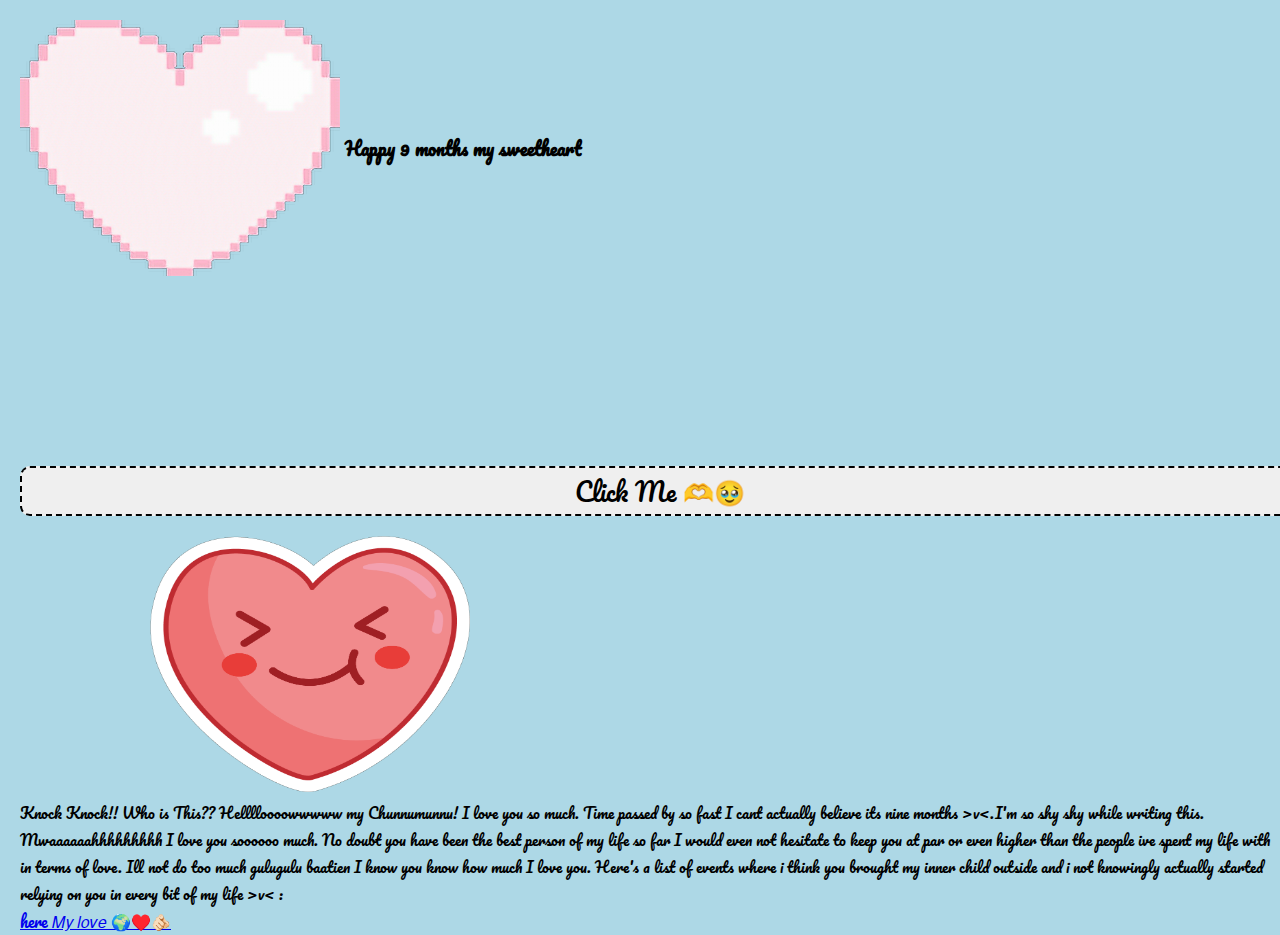
<file: index.html>
<!DOCTYPE html>
<html lang="en">
<head>
<link rel="preconnect" href="https://fonts.googleapis.com">
<link rel="preconnect" href="https://fonts.gstatic.com" crossorigin>
<link href="https://fonts.googleapis.com/css2?family=Pacifico&display=swap" rel="stylesheet">
    <meta charset="UTF-8">
    <meta name="viewport" content="width=device-width, initial-scale=1.0">
    <link rel="stylesheet" href="shreya.css">
    <title>Document</title>
</head>
<body>
    <div id="heart" class="heart">
        <img src="heart.png" alt="mwah" class="heart.png">
        <h1 class="heading">Happy 9 months my sweetheart</h1>
    </div>
    <div class="emoji" id="emoji">
    </div>
    <div class="button">
        <button id="hihi" onclick="buttonload()">Click Me 🫶🥹</button>
    </div>
    <div class="heart-image">
        <img class="heartemoji" src="heart-image.png">
    </div>
    <div class="letter">
       <p style="margin-left: 20px;">
 Knock Knock!!
Who is This??
Helllloooowwwww my Chunnumunnu!
I love you so much. Time passed by so fast I cant actually believe its nine months >v<.I'm so shy shy while writing this. Mwaaaaaahhhhhhhhh I love you soooooo much. No doubt you have been the best person of my life so far I would even not hesitate to keep you at par or even higher than the people ive spent my life with in terms of love.
Ill not do too much gulugulu baatien I know you know how much I love you.

Here's a list of events where i think you brought my inner child outside and i not knowingly actually started relying on you in every bit of my life >v< :

       </p>
    </div>
    <a href="page2.html"> here 𝑀𝑦 𝑙𝑜𝑣𝑒 🌍♥️🫵🏻</a>
    <script src="shreya.js"></script>
</body>
</html>
</file>
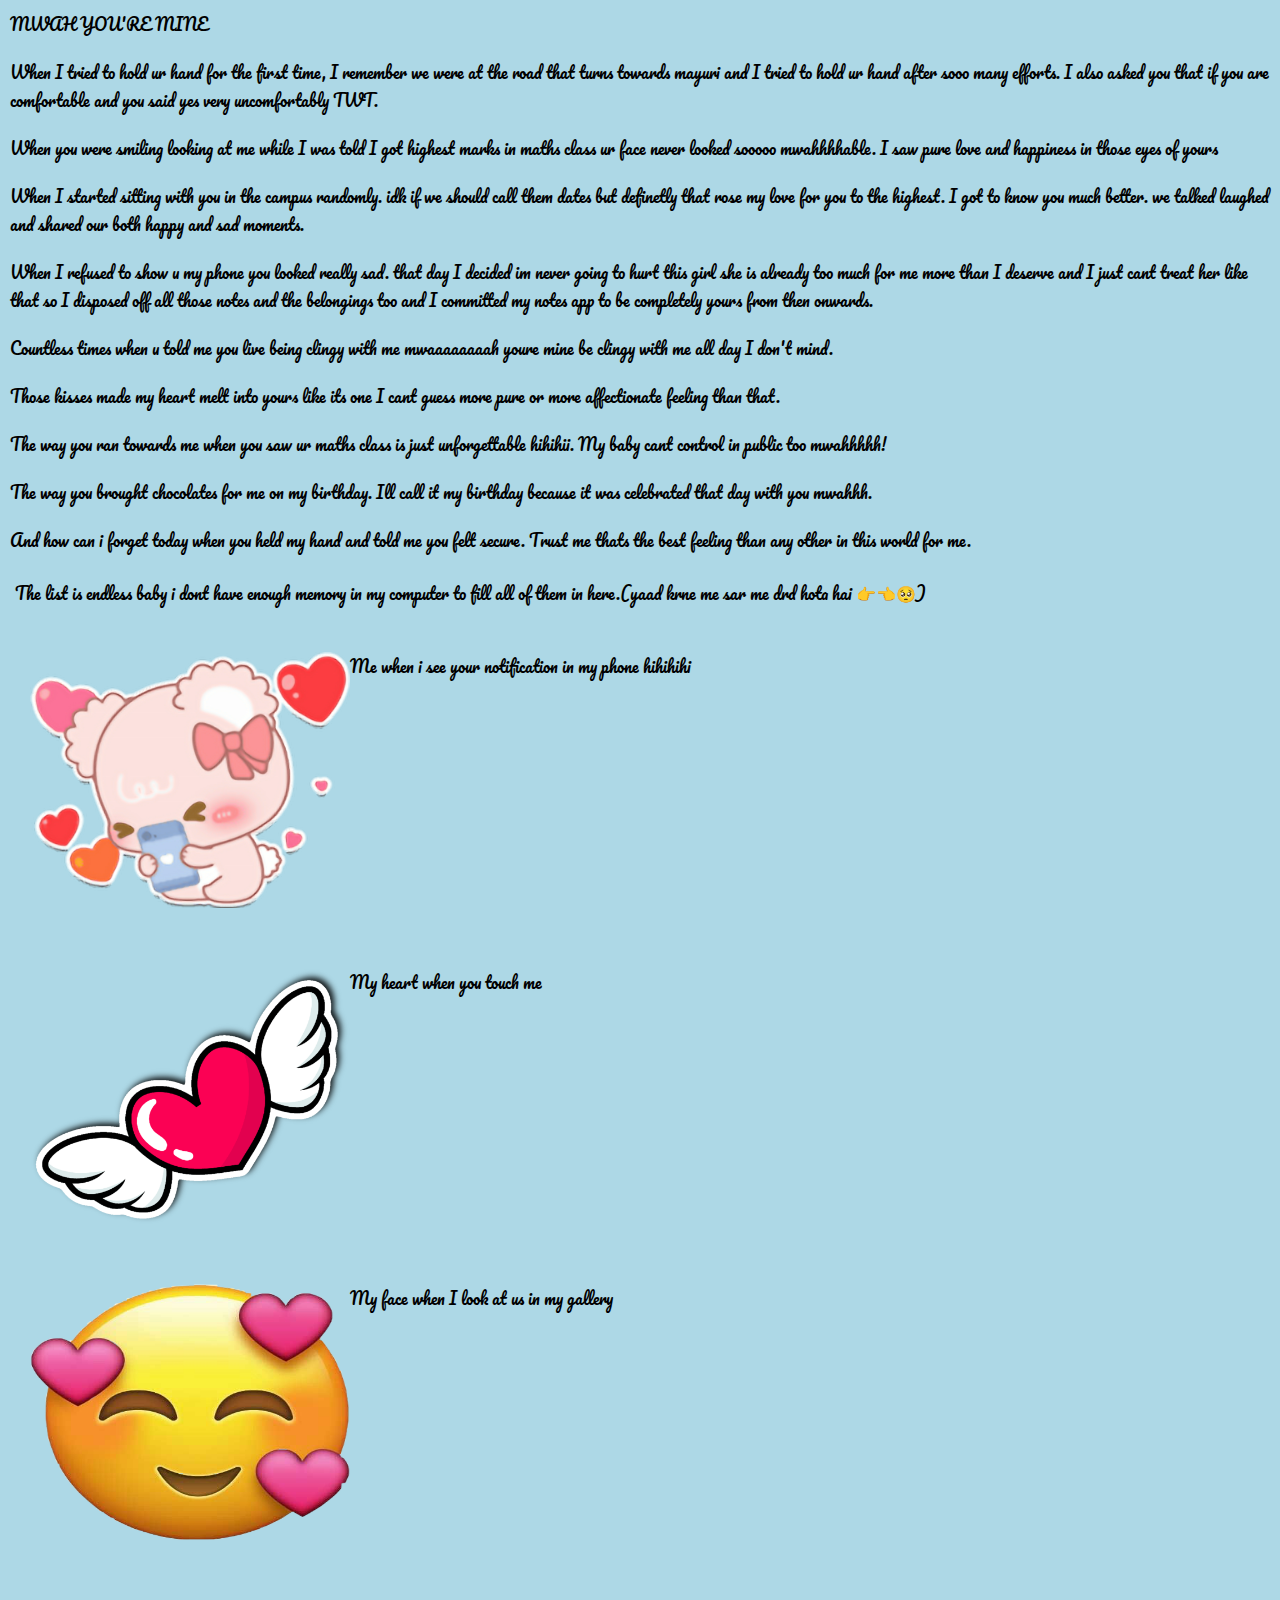
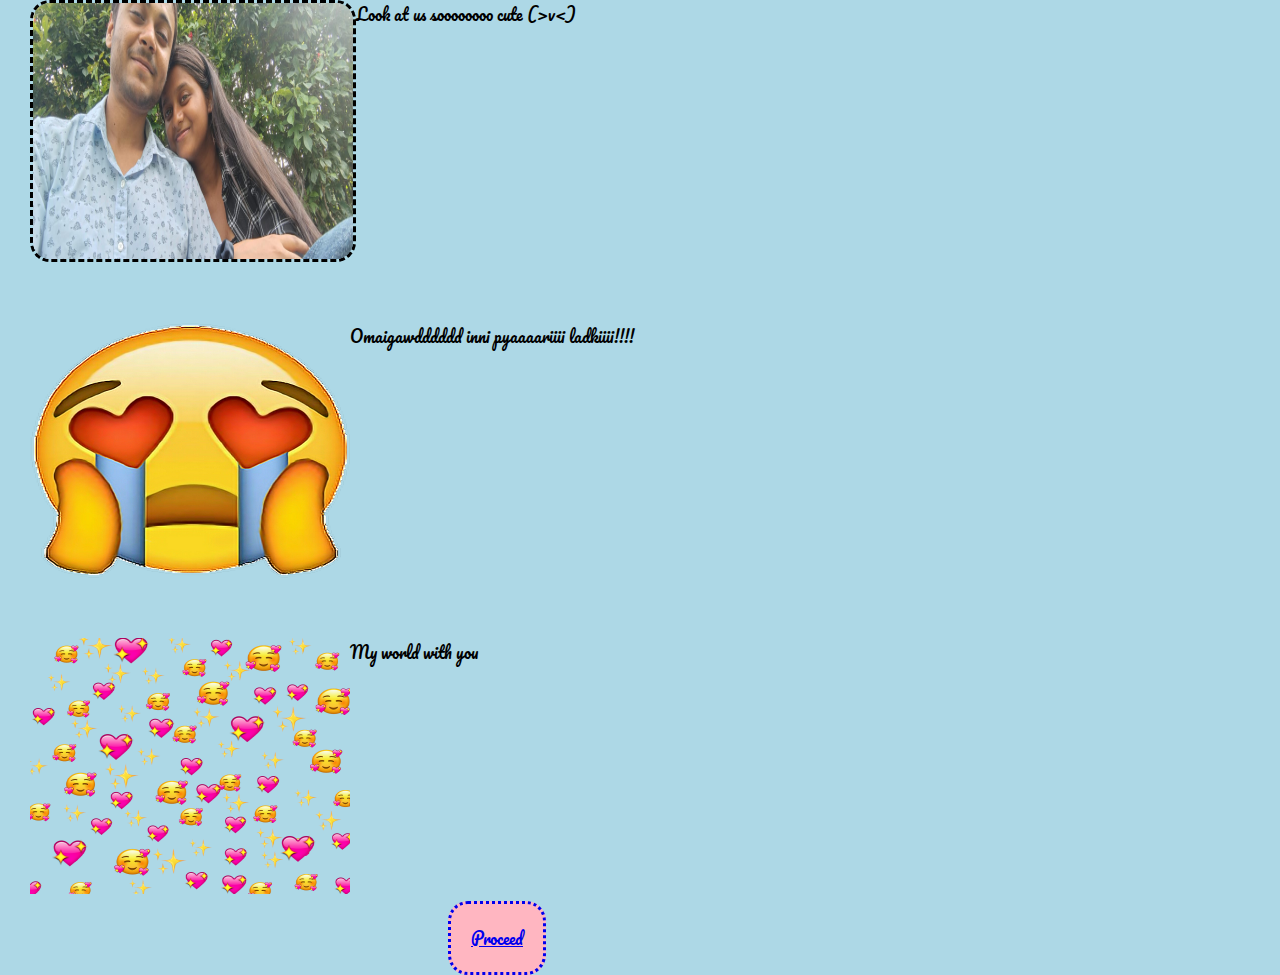
<file: page2.html>
<!DOCTYPE html>
<html lang="en">
<head>
    <link rel="preconnect" href="https://fonts.googleapis.com">
<link rel="preconnect" href="https://fonts.gstatic.com" crossorigin>
<link href="https://fonts.googleapis.com/css2?family=Pacifico&display=swap" rel="stylesheet">
    <meta charset="UTF-8">
    <meta name="viewport" content="width=device-width, initial-scale=1.0">
    <link rel="stylesheet" href="shreya.css">
    <title>Document</title>
</head>
<body>
    <div class="list">
        <ol>
            <li>MWAH YOU'RE MINE</li>
            <li>When I tried to hold ur hand for the first time, I remember we were at the road that turns towards mayuri and I tried to hold ur hand after sooo many efforts. I also asked you that if you are comfortable and you said yes very uncomfortably TWT.</li>
            <li>
                When you were smiling looking at me while I was told I got highest marks in maths class ur face never looked sooooo mwahhhhable. I saw pure love and happiness in those eyes of yours
            </li>
            <li>
                When I started sitting with you in the campus randomly. idk if we should call them dates but definetly that  rose my love for you to the highest. I got to know you much better. we talked laughed and shared our both happy and sad moments.
            </li>
            <li>When I refused to show u my phone you looked really sad. that day I decided im never going to hurt this girl she is already too much for me more than I deserve and I just cant treat her like that so I disposed off all those notes and the belongings too and I committed my notes app to be completely yours from then onwards.</li>
            <li>Countless times when u told me you live being clingy with me mwaaaaaaaah youre mine be clingy with me all day I don't mind.</li>
            <li>Those kisses made my heart melt into yours like its one I cant guess more pure or more affectionate feeling than that.</li>
            <li>The way you ran towards me when you saw ur maths class is just unforgettable hihihii. My baby cant control in public too mwahhhhh!</li>
            <li>The way you brought chocolates for me on my birthday. Ill call it my birthday because it was celebrated that day with you mwahhh.</li>
            <li>And how can i forget today when you held my hand and told me you felt secure. Trust me thats the best feeling than any other in this world for me.</li>
        </ol>
        <p style="padding: 15px;">The list is endless baby i dont have enough memory in my computer to fill all of them in here.(yaad krne me sar me drd hota hai 👉👈🥺)</p>
    </div>
    <div class="image-phone">
        <img src="image-phone.png" alt="">
        <p>Me when i see your notification in my phone hihihihi</p>
    </div>
    <div class="image-phone">
        <img src="heart-fly.png" alt="">
        <p>My heart when you touch me</p>
    </div>
    <div class="image-phone">
        <img src="heart-smily.png" alt="">
        <p>My face when I look at us in my gallery</p>
    </div>
    <div class="image-phone">
        <img style="border-radius: 20px; border-style: dashed;" src="us.jpg" alt="">
        <p>Look at us soooooooo cute (>v<)</p>
    </div>
    <div class="image-phone">
        <img src="omaigawd.png" alt="">
        <p>Omaigawdddddd inni pyaaaariiii ladkiiii!!!!</p>
    </div>
    <div class="image-phone">
        <img src="emojis.png" alt="">
        <p>My world with you</p>
    </div>
    <a href="page3.html" style="background-color: lightpink; height: 50px; width: 100px; margin-left: 35%; border-radius: 20px; border-style: dotted; padding: 20px;">Proceed</a>
</body>
</html>
</file>
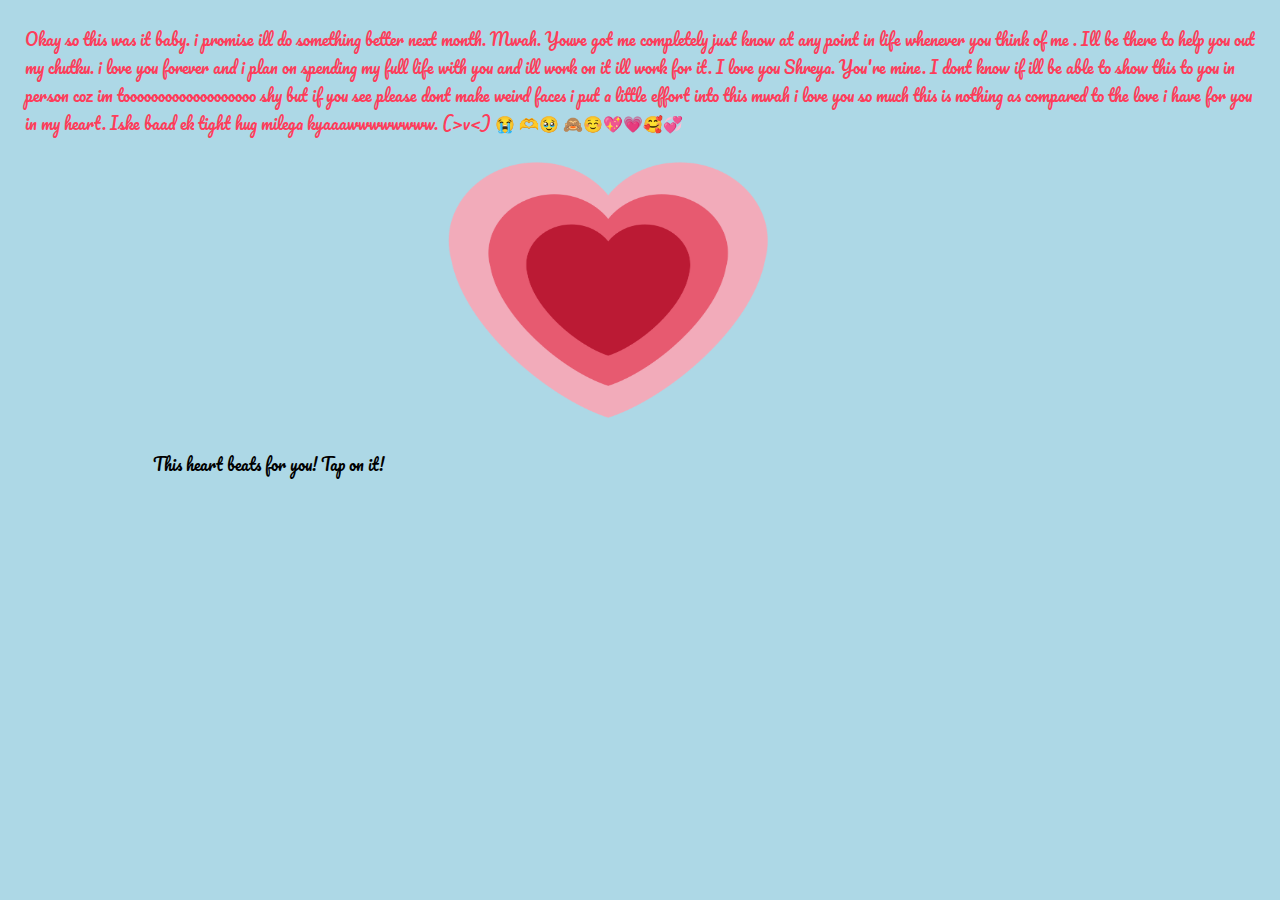
<file: page3.html>
<!DOCTYPE html>
<html lang="en">
<head>
    <link rel="preconnect" href="https://fonts.googleapis.com">
<link rel="preconnect" href="https://fonts.gstatic.com" crossorigin>
<link href="https://fonts.googleapis.com/css2?family=Pacifico&display=swap" rel="stylesheet">
    <link rel="stylesheet" href="shreya.css">
    <meta charset="UTF-8">
    <meta name="viewport" content="width=device-width, initial-scale=1.0">
    <title>Document</title>
</head>
<style>
    @keyframes heart{
         0%{
        transform: scale(1);
    }
    20%{
        transform: scale(1.05);
    }
    40%{
        transform: scale(1);
    }
    60%{
        transform: scale(1.05);
    }
    80%{
        transform: scale(1);
    }
    100%{
        transform: scale(1);
    }
    }
    p{
        padding: 25px;
        color: rgb(254, 61, 90);
        
    }
    div{
        border-radius: 2px;
    }
    img{
        margin-left: 35%;
    }
    img:hover{
        animation: heart 1s ease-in-out infinite;
    }
</style>
<body>
    <div class="p-container">
    <p>Okay so this was it baby. i promise ill do something better next month. Mwah. Youve got me completely just know at any point in life whenever you think of me . Ill be there to help you out my chutku. i love you forever and i plan on spending my full life with you and ill work on it ill work for it. I love you Shreya. You're mine. I dont know if ill be able to show this to you in person coz im tooooooooooooooooooo shy but if you see please dont make weird faces i put a little effort into this mwah i love you so much this is nothing as compared to the love i have for you in my heart. Iske baad ek tight hug milega kyaaawwwwwwww. (>v<) 😭  🫶🥹 🙈☺️💖💗🥰💞</p>
    </div>
    <img src="heart-emoji.png">
    <p style="color: black; margin-left: 10%;">This heart beats for you! Tap on it!</p>
</body>
</html>
</file>
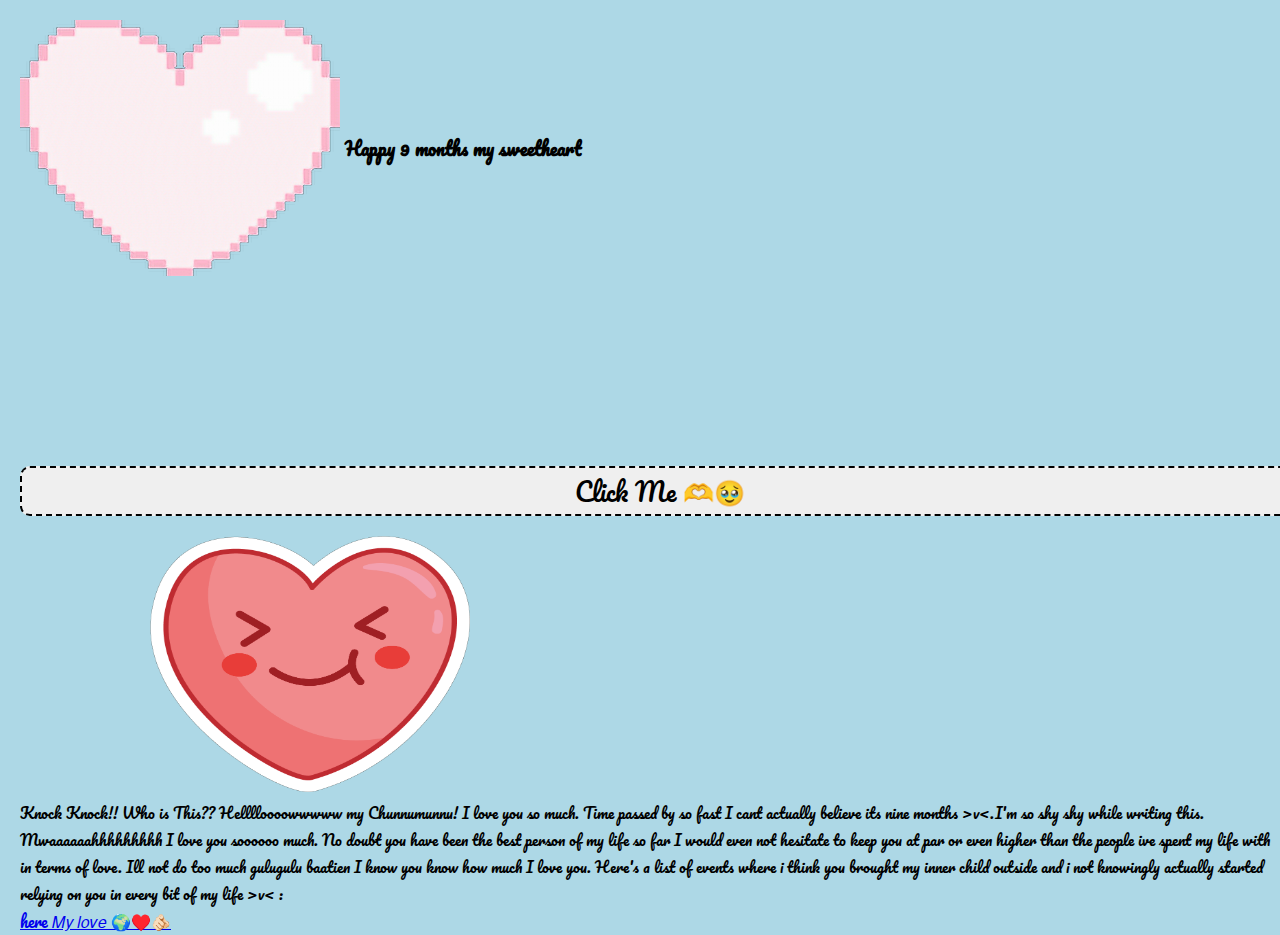
<file: shreya.html>
<!DOCTYPE html>
<html lang="en">
<head>
<link rel="preconnect" href="https://fonts.googleapis.com">
<link rel="preconnect" href="https://fonts.gstatic.com" crossorigin>
<link href="https://fonts.googleapis.com/css2?family=Pacifico&display=swap" rel="stylesheet">
    <meta charset="UTF-8">
    <meta name="viewport" content="width=device-width, initial-scale=1.0">
    <link rel="stylesheet" href="shreya.css">
    <title>Document</title>
</head>
<body>
    <div id="heart" class="heart">
        <img src="heart.png" alt="mwah" class="heart.png">
        <h1 class="heading">Happy 9 months my sweetheart</h1>
    </div>
    <div class="emoji" id="emoji">
    </div>
    <div class="button">
        <button id="hihi" onclick="buttonload()">Click Me 🫶🥹</button>
    </div>
    <div class="heart-image">
        <img class="heartemoji" src="heart-image.png">
    </div>
    <div class="letter">
       <p style="margin-left: 20px;">
 Knock Knock!!
Who is This??
Helllloooowwwww my Chunnumunnu!
I love you so much. Time passed by so fast I cant actually believe its nine months >v<.I'm so shy shy while writing this. Mwaaaaaahhhhhhhhh I love you soooooo much. No doubt you have been the best person of my life so far I would even not hesitate to keep you at par or even higher than the people ive spent my life with in terms of love.
Ill not do too much gulugulu baatien I know you know how much I love you.

Here's a list of events where i think you brought my inner child outside and i not knowingly actually started relying on you in every bit of my life >v< :

       </p>
    </div>
    <a href="page2.html"> here 𝑀𝑦 𝑙𝑜𝑣𝑒 🌍♥️🫵🏻</a>
    <script src="shreya.js"></script>
</body>
</html>
</file>
<file: shreya.css>
@keyframes beating{
    0%{
        transform: scale(1);
    }
    20%{
        transform: scale(1.05);
    }
    40%{
        transform: scale(1);
    }
    60%{
        transform: scale(1.05);
    }
    80%{
        transform: scale(1);
    }
    100%{
        transform: scale(1);
    }
}
.pacifico-regular {
  font-family: "Pacifico", cursive;
  font-weight: 400;
  font-style: normal;
}

*{
    margin: 0px;
    padding: 0px;
}
body{
    background-color : lightblue;
    font-family: pacifico;
}
img{
    height: 20vw;
    width: 25vw;
    flex: 1;
    justify-content: center;
    max-width: 25vw;
}
.heart{
    display: flex;
    padding:20px 0px 0px 20px;
    flex-direction: row;
}
.heading{
    margin-left: 5px;
    display: flex;
    flex-direction: column;
    font-family: "Pacifico";
    font-size: 18px;
    text-align: center;
    justify-content: center;
}
.emoji {
    margin-top: 20px;
  width: 100%;
  height: 150px;
  position: relative;
  overflow: hidden;
}

.emoji::before {
  content: '';
  position: absolute;
  top: 0; left: 0;
  width: 100%;
  height: 100%;
  background: url('emoji.png') no-repeat center center;
  background-size: cover;
  clip-path: polygon(0 0, 0 0, 0 100%, 0 100%);
  animation: reveal 3s ease-in-out infinite;
}

@keyframes reveal {
  to {
    clip-path: polygon(0 0, 100% 0, 100% 100%, 0 100%);
  }
}   
.heart img{
    animation: beating 1s ease-in-out infinite;
}
.button{
    width: 100%;
    display: flex;
    flex-direction: row;
    padding: 20px;
}
.button button{
    justify-content: center;
    flex: auto;
    height: 50px;
    font-family: pacifico;
    font-size: 25px;
    transition: 1s;
    border-radius: 10px;
    border-style: dashed;
    position: relative;

}
.button button:hover{
    background-color: lightpink;
    transform: scale(1.05);
}
.heartemoji{
    align-self: center;
    margin-left: 150px;
}
.letter {
    height: fit-content;
    display: flex;
    font-family: pacifico;
    font-size: 15px;
}
a{
    font-family: pacifico;
    margin-left: 20px;
}
ol{
    font-family: pacifico;
}
li{
    padding: 10px;
}
.image-phone{
    display: flex;
    flex-direction: row;
    padding: 30px;
}
</file>
